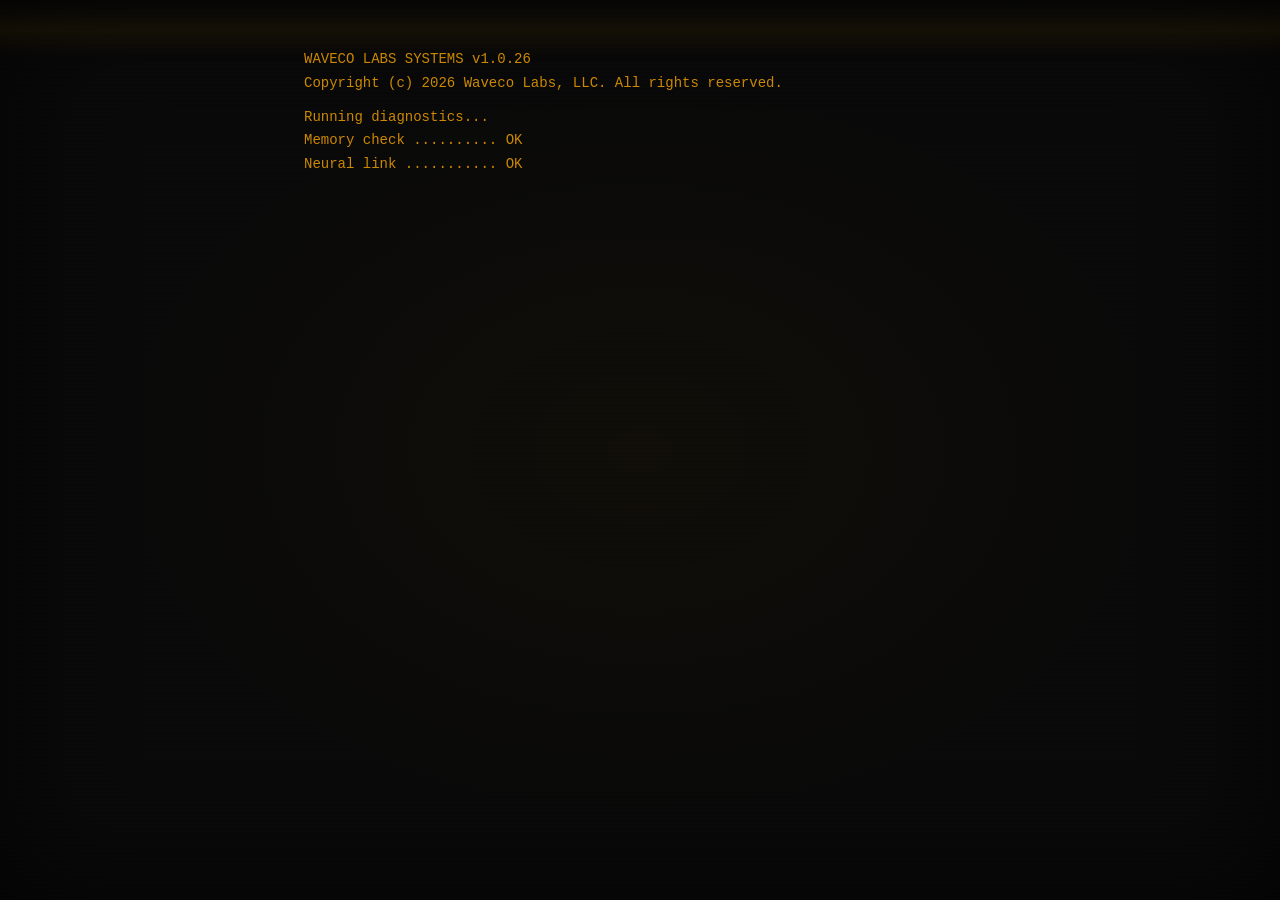
<file: index.html>
<!DOCTYPE html>
<html lang="en">
<head>
<meta charset="UTF-8">
<meta name="viewport" content="width=device-width, initial-scale=1.0">
<title>Waveco Labs</title>
<meta name="description" content="Waveco Labs — AI, consciousness tech, and frontier commercialization.">
<style>
  * { margin: 0; padding: 0; box-sizing: border-box; }

  :root {
    --amber: #FFB000;
    --amber-dim: #CC8800;
    --amber-faint: rgba(255, 176, 0, 0.06);
    --bg: #0A0A0A;
  }

  body {
    background: var(--bg);
    min-height: 100vh;
    font-family: 'Courier New', Courier, monospace;
    font-size: 14px;
    line-height: 1.7;
    color: var(--amber-dim);
    overflow-x: hidden;
  }

  ::selection { background: rgba(255, 176, 0, 0.3); color: var(--amber); }
  ::-webkit-scrollbar { width: 6px; }
  ::-webkit-scrollbar-track { background: var(--bg); }
  ::-webkit-scrollbar-thumb { background: rgba(255, 176, 0, 0.2); border-radius: 3px; }
  ::-webkit-scrollbar-thumb:hover { background: rgba(255, 176, 0, 0.4); }

  .scanlines {
    position: fixed; top: 0; left: 0; right: 0; bottom: 0; z-index: 2; pointer-events: none;
    background: repeating-linear-gradient(0deg, transparent, transparent 2px, rgba(0,0,0,0.08) 2px, rgba(0,0,0,0.08) 4px);
  }

  .glow {
    position: fixed; top: 0; left: 0; right: 0; bottom: 0; z-index: 1; pointer-events: none;
    background: radial-gradient(ellipse at center, rgba(255,176,0,0.03) 0%, transparent 60%);
  }

  .vignette {
    position: fixed; top: 0; left: 0; right: 0; bottom: 0; z-index: 3; pointer-events: none;
    box-shadow: inset 0 0 120px rgba(0,0,0,0.7);
  }

  .scanbeam {
    position: fixed; left: 0; right: 0; height: 60px; z-index: 5; pointer-events: none;
    background: linear-gradient(180deg, transparent 0%, rgba(255,176,0,0.03) 30%, rgba(255,176,0,0.06) 50%, rgba(255,176,0,0.03) 70%, transparent 100%);
    animation: scanbeam 8s ease-in-out infinite;
  }

  .container {
    position: relative; z-index: 4;
    max-width: 720px;
    margin: 0 auto;
    padding: 48px 24px 64px;
  }

  .prompt { color: var(--amber); margin-top: 4px; }
  .user { color: var(--amber-dim); }
  .tilde { color: var(--amber); }
  .dollar { color: var(--amber-dim); }

  .header { color: var(--amber); font-size: 20px; letter-spacing: 6px; font-weight: bold; }
  .text { color: var(--amber-dim); }
  .blank { height: 10px; }

  .dir-entry { display: flex; gap: 16px; flex-wrap: wrap; }
  .dir-name { color: var(--amber); min-width: 280px; }
  .dir-desc { color: var(--amber-dim); font-size: 13px; opacity: 0.7; }

  .product-name { color: var(--amber); font-size: 18px; letter-spacing: 4px; font-weight: bold; }
  .product-sub { color: var(--amber-dim); font-size: 13px; letter-spacing: 1px; }

  .status-badge {
    display: inline-block; border: 1px solid var(--amber-dim);
    padding: 4px 12px; color: var(--amber); font-size: 13px; letter-spacing: 1px;
  }

  .divider { color: var(--amber-dim); opacity: 0.3; letter-spacing: 2px; }

  a { color: var(--amber); text-decoration: none; border-bottom: 1px solid var(--amber-faint); transition: border-color 0.2s; }
  a:hover { border-bottom-color: var(--amber); }

  .cursor-block {
    display: inline-block; width: 8px; height: 16px;
    background: var(--amber); vertical-align: text-bottom;
    animation: blink 1s step-end infinite;
  }

  @keyframes blink { 0%, 100% { opacity: 1; } 50% { opacity: 0; } }
  @keyframes scanbeam { 0% { top: -60px; } 50% { top: 100vh; } 100% { top: -60px; } }

  @media (max-width: 480px) {
    body { font-size: 13px; }
    .container { padding: 32px 16px 48px; }
    .header { font-size: 16px; letter-spacing: 4px; }
    .dir-name { min-width: auto; }
  }
</style>
</head>
<body>

<div class="scanlines"></div>
<div class="glow"></div>
<div class="vignette"></div>
<div class="scanbeam"></div>

<div class="container" id="terminal"></div>

<script>
// LINE TYPES:
// { text, pause }             — instant print, then wait
// { blank, pause }            — empty line, then wait
// { divider, pause }          — divider line
// { prompt, cmd, speed, pause } — show blinking cursor, pause, then type command char by char
// { html, cls, pause }        — instant print with class and innerHTML

var PROMPT_PREFIX = '<span class="user">visitor@waveco</span><span class="user">:</span><span class="tilde">~</span><span class="dollar">$ </span>';

var LINES = [
  // Boot
  { text: 'WAVECO LABS SYSTEMS v1.0.26', pause: 80 },
  { text: 'Copyright (c) 2026 Waveco Labs, LLC. All rights reserved.', pause: 60 },
  { blank: true, pause: 120 },
  { text: 'Running diagnostics...', pause: 300 },
  { text: 'Memory check .......... OK', pause: 180 },
  { text: 'Neural link ........... OK', pause: 180 },
  { text: 'Quantum bridge ........ OK', pause: 180 },
  { text: 'Consciousness array ... OK', pause: 180 },
  { blank: true, pause: 100 },
  { text: 'All systems nominal.', pause: 200 },
  { divider: '=', pause: 300 },
  { blank: true, pause: 100 },

  // About
  { prompt: true, cmd: 'cat /about.txt', speed: 30, waitBefore: 1200, pause: 200 },
  { blank: true, pause: 100 },
  { html: 'WAVECO LABS', cls: 'header', pause: 60 },
  { text: 'We build at the edge of what\'s understood. Waveco Labs exists to', pause: 20 },
  { text: 'take frontier technology \u2014 artificial and biological intelligence,', pause: 20 },
  { text: 'consciousness research, quantum biology systems \u2014 and turn it', pause: 20 },
  { text: 'into products people can actually use. Not demos. Not whitepapers.', pause: 20 },
  { text: 'Working software that ships.', pause: 100 },
  { blank: true, pause: 80 },
  { divider: '-', pause: 200 },
  { blank: true, pause: 100 },

  // Focus areas
  { prompt: true, cmd: 'ls /focus-areas/', speed: 30, waitBefore: 1000, pause: 200 },
  { blank: true, pause: 100 },
  { html: '<span class="dir-name">  artificial-intelligence/</span><span class="dir-desc">Autonomous systems, LLM deployment, agentic workflows</span>', cls: 'dir-entry', pause: 120 },
  { html: '<span class="dir-name">  consciousness-tech/</span><span class="dir-desc">Bioelectric sensing, neurofeedback, inner-state mapping</span>', cls: 'dir-entry', pause: 120 },
  { html: '<span class="dir-name">  frontier-commercialization/</span><span class="dir-desc">Bridging breakthrough research and market-ready products</span>', cls: 'dir-entry', pause: 120 },
  { blank: true, pause: 80 },
  { divider: '-', pause: 200 },
  { blank: true, pause: 100 },

  // Product
  { prompt: true, cmd: 'cat /products/lune.txt', speed: 30, waitBefore: 1200, pause: 200 },
  { blank: true, pause: 100 },
  { html: 'LUNE', cls: 'product-name', pause: 60 },
  { blank: true, pause: 80 },
  { text: 'Cycle tracking through the lens of the cosmos.', pause: 40 },
  { text: 'Built on chronobiology. Designed as art. The menstrual cycle,', pause: 20 },
  { text: 'the lunar cycle, and the science that connects them.', pause: 40 },
  { text: 'A living interface that transforms with biology. Beautiful', pause: 20 },
  { text: 'enough to open just to look at.', pause: 40 },
  { text: 'Local-first privacy. No accounts, no cloud, no data collection.', pause: 100 },
  { blank: true, pause: 80 },
  { html: '<span class="status-badge">STATUS: Coming soon to the App Store</span>', pause: 200 },
  { blank: true, pause: 80 },
  { divider: '-', pause: 200 },
  { blank: true, pause: 100 },

  // Contact
  { prompt: true, cmd: 'cat /contact.txt', speed: 30, waitBefore: 800, pause: 200 },
  { blank: true, pause: 100 },
  { html: '<a href="mailto:info@wavecolabs.com">Email: info@wavecolabs.com</a>', pause: 60 },
  { html: '<a href="https://wavecolabs.com">Web:   wavecolabs.com</a>', pause: 100 },
  { blank: true, pause: 80 },
  { divider: '-', pause: 200 },
  { blank: true, pause: 100 },

  // Final cursor
  { finalCursor: true },
];

var terminal = document.getElementById('terminal');
var lineIdx = 0;

function scrollDown() {
  window.scrollTo({ top: document.body.scrollHeight, behavior: 'smooth' });
}

function createDiv(cls) {
  var div = document.createElement('div');
  if (cls) div.className = cls;
  terminal.appendChild(div);
  return div;
}

function typeCommand(el, prefix, cmd, speed, callback) {
  el.innerHTML = prefix;
  var cmdSpan = document.createElement('span');
  el.appendChild(cmdSpan);
  var i = 0;
  var iv = setInterval(function() {
    i++;
    cmdSpan.textContent = cmd.slice(0, i);
    scrollDown();
    if (i >= cmd.length) {
      clearInterval(iv);
      callback();
    }
  }, speed);
}

function processLine() {
  if (lineIdx >= LINES.length) return;
  var line = LINES[lineIdx];
  lineIdx++;

  // Final blinking cursor
  if (line.finalCursor) {
    var div = createDiv('prompt');
    div.innerHTML = PROMPT_PREFIX + '<span class="cursor-block"></span>';
    scrollDown();
    return;
  }

  // Blank
  if (line.blank) {
    createDiv('blank');
    scrollDown();
    setTimeout(processLine, line.pause || 50);
    return;
  }

  // Divider
  if (line.divider) {
    var ch = line.divider === '=' ? '=' : '-';
    var div = createDiv('divider');
    div.textContent = new Array(64).join(ch);
    scrollDown();
    setTimeout(processLine, line.pause || 50);
    return;
  }

  // Prompt with typed command
  if (line.prompt) {
    // First show blinking cursor and wait
    var waitDiv = createDiv('prompt');
    waitDiv.innerHTML = PROMPT_PREFIX + '<span class="cursor-block"></span>';
    scrollDown();

    setTimeout(function() {
      // Remove the waiting cursor line
      terminal.removeChild(waitDiv);

      // Create the real prompt line and type the command
      var cmdDiv = createDiv('prompt');
      typeCommand(cmdDiv, PROMPT_PREFIX, line.cmd, line.speed || 30, function() {
        setTimeout(processLine, line.pause || 100);
      });
    }, line.waitBefore || 800);
    return;
  }

  // HTML content (instant)
  if (line.html !== undefined) {
    var div = createDiv(line.cls || '');
    div.innerHTML = line.html;
    scrollDown();
    setTimeout(processLine, line.pause || 50);
    return;
  }

  // Plain text (instant)
  if (line.text !== undefined) {
    var div = createDiv('text');
    div.textContent = line.text;
    scrollDown();
    setTimeout(processLine, line.pause || 50);
    return;
  }

  // Fallback
  setTimeout(processLine, 50);
}

// Start
processLine();
</script>

</body>
</html>
</file>
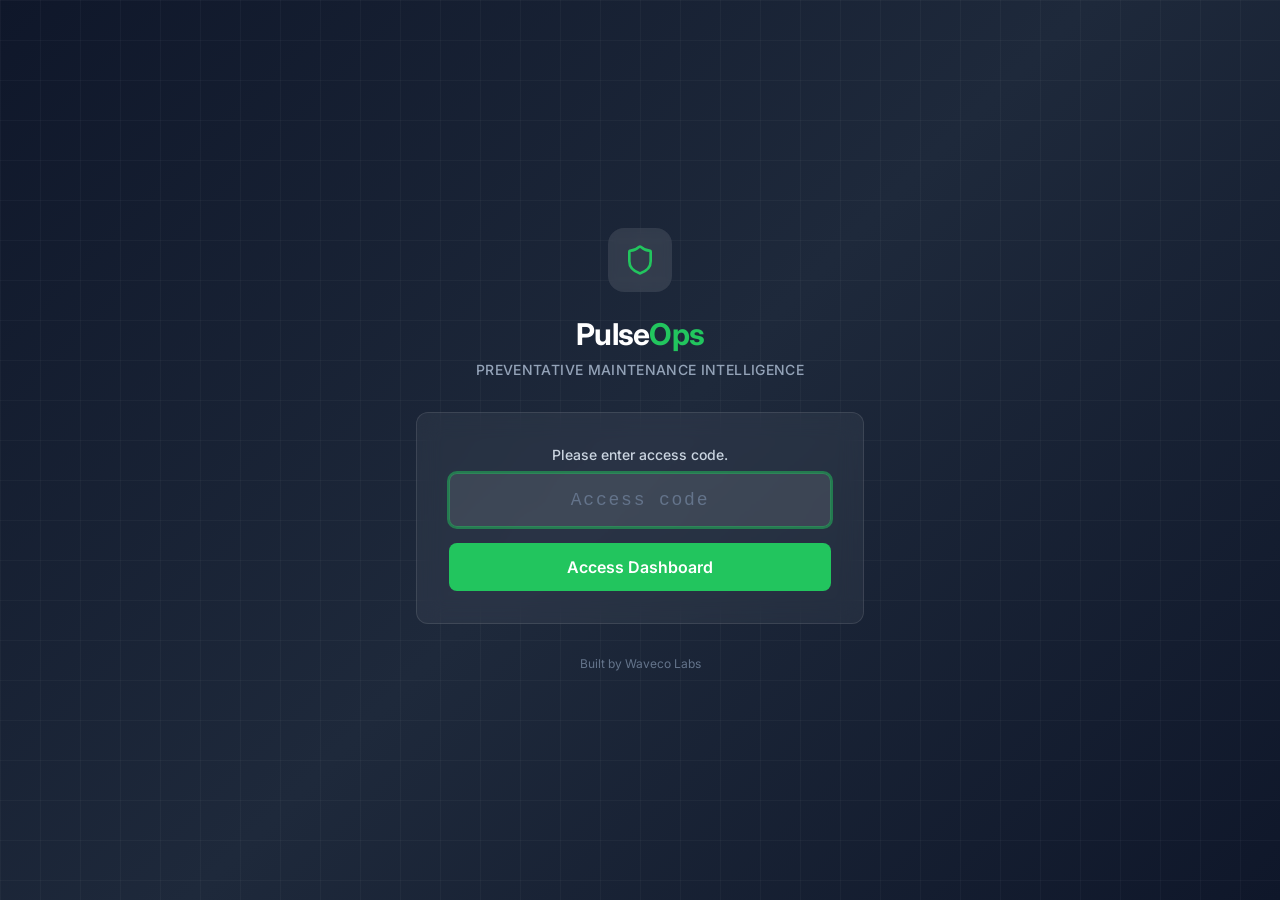
<file: pulseops/index.html>
<!DOCTYPE html>
<html lang="en">
  <head>
    <meta charset="UTF-8" />
    <link rel="icon" type="image/svg+xml" href="/pulseops/favicon.svg" />
    <meta name="viewport" content="width=device-width, initial-scale=1.0" />
    <title>PulseOps — Preventative Maintenance Intelligence</title>
    <link rel="preconnect" href="https://fonts.googleapis.com" />
    <link rel="preconnect" href="https://fonts.gstatic.com" crossorigin />
    <link href="https://fonts.googleapis.com/css2?family=Inter:wght@400;500;600;700;800&display=swap" rel="stylesheet" />
    <script type="module" crossorigin src="/pulseops/assets/index-Um45WdGL.js"></script>
    <link rel="stylesheet" crossorigin href="/pulseops/assets/index-CClvLNpy.css">
  </head>
  <body>
    <div id="root"></div>
  </body>
</html>
</file>
<file: pulseops/assets/index-CClvLNpy.css>
*,:before,:after{--tw-border-spacing-x: 0;--tw-border-spacing-y: 0;--tw-translate-x: 0;--tw-translate-y: 0;--tw-rotate: 0;--tw-skew-x: 0;--tw-skew-y: 0;--tw-scale-x: 1;--tw-scale-y: 1;--tw-pan-x: ;--tw-pan-y: ;--tw-pinch-zoom: ;--tw-scroll-snap-strictness: proximity;--tw-gradient-from-position: ;--tw-gradient-via-position: ;--tw-gradient-to-position: ;--tw-ordinal: ;--tw-slashed-zero: ;--tw-numeric-figure: ;--tw-numeric-spacing: ;--tw-numeric-fraction: ;--tw-ring-inset: ;--tw-ring-offset-width: 0px;--tw-ring-offset-color: #fff;--tw-ring-color: rgb(59 130 246 / .5);--tw-ring-offset-shadow: 0 0 #0000;--tw-ring-shadow: 0 0 #0000;--tw-shadow: 0 0 #0000;--tw-shadow-colored: 0 0 #0000;--tw-blur: ;--tw-brightness: ;--tw-contrast: ;--tw-grayscale: ;--tw-hue-rotate: ;--tw-invert: ;--tw-saturate: ;--tw-sepia: ;--tw-drop-shadow: ;--tw-backdrop-blur: ;--tw-backdrop-brightness: ;--tw-backdrop-contrast: ;--tw-backdrop-grayscale: ;--tw-backdrop-hue-rotate: ;--tw-backdrop-invert: ;--tw-backdrop-opacity: ;--tw-backdrop-saturate: ;--tw-backdrop-sepia: ;--tw-contain-size: ;--tw-contain-layout: ;--tw-contain-paint: ;--tw-contain-style: }::backdrop{--tw-border-spacing-x: 0;--tw-border-spacing-y: 0;--tw-translate-x: 0;--tw-translate-y: 0;--tw-rotate: 0;--tw-skew-x: 0;--tw-skew-y: 0;--tw-scale-x: 1;--tw-scale-y: 1;--tw-pan-x: ;--tw-pan-y: ;--tw-pinch-zoom: ;--tw-scroll-snap-strictness: proximity;--tw-gradient-from-position: ;--tw-gradient-via-position: ;--tw-gradient-to-position: ;--tw-ordinal: ;--tw-slashed-zero: ;--tw-numeric-figure: ;--tw-numeric-spacing: ;--tw-numeric-fraction: ;--tw-ring-inset: ;--tw-ring-offset-width: 0px;--tw-ring-offset-color: #fff;--tw-ring-color: rgb(59 130 246 / .5);--tw-ring-offset-shadow: 0 0 #0000;--tw-ring-shadow: 0 0 #0000;--tw-shadow: 0 0 #0000;--tw-shadow-colored: 0 0 #0000;--tw-blur: ;--tw-brightness: ;--tw-contrast: ;--tw-grayscale: ;--tw-hue-rotate: ;--tw-invert: ;--tw-saturate: ;--tw-sepia: ;--tw-drop-shadow: ;--tw-backdrop-blur: ;--tw-backdrop-brightness: ;--tw-backdrop-contrast: ;--tw-backdrop-grayscale: ;--tw-backdrop-hue-rotate: ;--tw-backdrop-invert: ;--tw-backdrop-opacity: ;--tw-backdrop-saturate: ;--tw-backdrop-sepia: ;--tw-contain-size: ;--tw-contain-layout: ;--tw-contain-paint: ;--tw-contain-style: }*,:before,:after{box-sizing:border-box;border-width:0;border-style:solid;border-color:#e5e7eb}:before,:after{--tw-content: ""}html,:host{line-height:1.5;-webkit-text-size-adjust:100%;-moz-tab-size:4;-o-tab-size:4;tab-size:4;font-family:Inter,system-ui,-apple-system,sans-serif;font-feature-settings:normal;font-variation-settings:normal;-webkit-tap-highlight-color:transparent}body{margin:0;line-height:inherit}hr{height:0;color:inherit;border-top-width:1px}abbr:where([title]){-webkit-text-decoration:underline dotted;text-decoration:underline dotted}h1,h2,h3,h4,h5,h6{font-size:inherit;font-weight:inherit}a{color:inherit;text-decoration:inherit}b,strong{font-weight:bolder}code,kbd,samp,pre{font-family:ui-monospace,SFMono-Regular,Menlo,Monaco,Consolas,Liberation Mono,Courier New,monospace;font-feature-settings:normal;font-variation-settings:normal;font-size:1em}small{font-size:80%}sub,sup{font-size:75%;line-height:0;position:relative;vertical-align:baseline}sub{bottom:-.25em}sup{top:-.5em}table{text-indent:0;border-color:inherit;border-collapse:collapse}button,input,optgroup,select,textarea{font-family:inherit;font-feature-settings:inherit;font-variation-settings:inherit;font-size:100%;font-weight:inherit;line-height:inherit;letter-spacing:inherit;color:inherit;margin:0;padding:0}button,select{text-transform:none}button,input:where([type=button]),input:where([type=reset]),input:where([type=submit]){-webkit-appearance:button;background-color:transparent;background-image:none}:-moz-focusring{outline:auto}:-moz-ui-invalid{box-shadow:none}progress{vertical-align:baseline}::-webkit-inner-spin-button,::-webkit-outer-spin-button{height:auto}[type=search]{-webkit-appearance:textfield;outline-offset:-2px}::-webkit-search-decoration{-webkit-appearance:none}::-webkit-file-upload-button{-webkit-appearance:button;font:inherit}summary{display:list-item}blockquote,dl,dd,h1,h2,h3,h4,h5,h6,hr,figure,p,pre{margin:0}fieldset{margin:0;padding:0}legend{padding:0}ol,ul,menu{list-style:none;margin:0;padding:0}dialog{padding:0}textarea{resize:vertical}input::-moz-placeholder,textarea::-moz-placeholder{opacity:1;color:#9ca3af}input::placeholder,textarea::placeholder{opacity:1;color:#9ca3af}button,[role=button]{cursor:pointer}:disabled{cursor:default}img,svg,video,canvas,audio,iframe,embed,object{display:block;vertical-align:middle}img,video{max-width:100%;height:auto}[hidden]:where(:not([hidden=until-found])){display:none}.container{width:100%}@media(min-width:640px){.container{max-width:640px}}@media(min-width:768px){.container{max-width:768px}}@media(min-width:1024px){.container{max-width:1024px}}@media(min-width:1280px){.container{max-width:1280px}}@media(min-width:1536px){.container{max-width:1536px}}.fixed{position:fixed}.absolute{position:absolute}.relative{position:relative}.inset-0{top:0;right:0;bottom:0;left:0}.-right-0\.5{right:-.125rem}.-top-0\.5{top:-.125rem}.bottom-0{bottom:0}.bottom-0\.5{bottom:.125rem}.bottom-4{bottom:1rem}.left-0{left:0}.left-1\/2{left:50%}.left-3{left:.75rem}.right-0{right:0}.right-4{right:1rem}.top-0{top:0}.top-1\/2{top:50%}.z-10{z-index:10}.z-30{z-index:30}.z-40{z-index:40}.z-50{z-index:50}.z-\[60\]{z-index:60}.col-span-2{grid-column:span 2 / span 2}.mb-0\.5{margin-bottom:.125rem}.mb-1{margin-bottom:.25rem}.mb-2{margin-bottom:.5rem}.mb-3{margin-bottom:.75rem}.mb-4{margin-bottom:1rem}.mb-5{margin-bottom:1.25rem}.mb-6{margin-bottom:1.5rem}.mb-8{margin-bottom:2rem}.ml-2{margin-left:.5rem}.ml-3{margin-left:.75rem}.ml-auto{margin-left:auto}.mr-1{margin-right:.25rem}.mr-2{margin-right:.5rem}.mt-0\.5{margin-top:.125rem}.mt-1{margin-top:.25rem}.mt-1\.5{margin-top:.375rem}.mt-2{margin-top:.5rem}.mt-4{margin-top:1rem}.mt-8{margin-top:2rem}.mt-auto{margin-top:auto}.block{display:block}.inline-block{display:inline-block}.inline{display:inline}.flex{display:flex}.inline-flex{display:inline-flex}.grid{display:grid}.hidden{display:none}.h-1{height:.25rem}.h-1\.5{height:.375rem}.h-16{height:4rem}.h-2{height:.5rem}.h-3{height:.75rem}.h-3\.5{height:.875rem}.h-4{height:1rem}.h-5{height:1.25rem}.h-6{height:1.5rem}.h-8{height:2rem}.h-full{height:100%}.h-screen{height:100vh}.max-h-\[calc\(100vh-220px\)\]{max-height:calc(100vh - 220px)}.min-h-screen{min-height:100vh}.w-1{width:.25rem}.w-1\.5{width:.375rem}.w-16{width:4rem}.w-2{width:.5rem}.w-24{width:6rem}.w-3{width:.75rem}.w-3\.5{width:.875rem}.w-4{width:1rem}.w-5{width:1.25rem}.w-6{width:1.5rem}.w-64{width:16rem}.w-8{width:2rem}.w-full{width:100%}.min-w-0{min-width:0px}.min-w-\[280px\]{min-width:280px}.max-w-\[340px\]{max-width:340px}.max-w-lg{max-width:32rem}.max-w-md{max-width:28rem}.max-w-sm{max-width:24rem}.flex-1{flex:1 1 0%}.shrink-0{flex-shrink:0}.-translate-x-1\/2{--tw-translate-x: -50%;transform:translate(var(--tw-translate-x),var(--tw-translate-y)) rotate(var(--tw-rotate)) skew(var(--tw-skew-x)) skewY(var(--tw-skew-y)) scaleX(var(--tw-scale-x)) scaleY(var(--tw-scale-y))}.-translate-y-1\/2{--tw-translate-y: -50%;transform:translate(var(--tw-translate-x),var(--tw-translate-y)) rotate(var(--tw-rotate)) skew(var(--tw-skew-x)) skewY(var(--tw-skew-y)) scaleX(var(--tw-scale-x)) scaleY(var(--tw-scale-y))}@keyframes pulse{50%{opacity:.5}}.animate-pulse-slow{animation:pulse 2s cubic-bezier(.4,0,.6,1) infinite}.cursor-default{cursor:default}.cursor-not-allowed{cursor:not-allowed}.cursor-pointer{cursor:pointer}.resize-none{resize:none}.appearance-none{-webkit-appearance:none;-moz-appearance:none;appearance:none}.grid-cols-1{grid-template-columns:repeat(1,minmax(0,1fr))}.grid-cols-2{grid-template-columns:repeat(2,minmax(0,1fr))}.grid-cols-7{grid-template-columns:repeat(7,minmax(0,1fr))}.flex-col{flex-direction:column}.flex-wrap{flex-wrap:wrap}.items-start{align-items:flex-start}.items-end{align-items:flex-end}.items-center{align-items:center}.justify-end{justify-content:flex-end}.justify-center{justify-content:center}.justify-between{justify-content:space-between}.gap-0{gap:0px}.gap-0\.5{gap:.125rem}.gap-1{gap:.25rem}.gap-1\.5{gap:.375rem}.gap-2{gap:.5rem}.gap-3{gap:.75rem}.gap-4{gap:1rem}.gap-px{gap:1px}.space-y-1>:not([hidden])~:not([hidden]){--tw-space-y-reverse: 0;margin-top:calc(.25rem * calc(1 - var(--tw-space-y-reverse)));margin-bottom:calc(.25rem * var(--tw-space-y-reverse))}.space-y-2>:not([hidden])~:not([hidden]){--tw-space-y-reverse: 0;margin-top:calc(.5rem * calc(1 - var(--tw-space-y-reverse)));margin-bottom:calc(.5rem * var(--tw-space-y-reverse))}.space-y-3>:not([hidden])~:not([hidden]){--tw-space-y-reverse: 0;margin-top:calc(.75rem * calc(1 - var(--tw-space-y-reverse)));margin-bottom:calc(.75rem * var(--tw-space-y-reverse))}.space-y-4>:not([hidden])~:not([hidden]){--tw-space-y-reverse: 0;margin-top:calc(1rem * calc(1 - var(--tw-space-y-reverse)));margin-bottom:calc(1rem * var(--tw-space-y-reverse))}.overflow-auto{overflow:auto}.overflow-hidden{overflow:hidden}.overflow-x-auto{overflow-x:auto}.overflow-y-auto{overflow-y:auto}.truncate{overflow:hidden;text-overflow:ellipsis;white-space:nowrap}.rounded{border-radius:.25rem}.rounded-2xl{border-radius:1rem}.rounded-full{border-radius:9999px}.rounded-lg{border-radius:.5rem}.rounded-xl{border-radius:.75rem}.rounded-b-xl{border-bottom-right-radius:.75rem;border-bottom-left-radius:.75rem}.rounded-t-xl{border-top-left-radius:.75rem;border-top-right-radius:.75rem}.border{border-width:1px}.border-b{border-bottom-width:1px}.border-t{border-top-width:1px}.border-amber-200{--tw-border-opacity: 1;border-color:rgb(253 230 138 / var(--tw-border-opacity, 1))}.border-blue-200{--tw-border-opacity: 1;border-color:rgb(191 219 254 / var(--tw-border-opacity, 1))}.border-green-100{--tw-border-opacity: 1;border-color:rgb(220 252 231 / var(--tw-border-opacity, 1))}.border-red-100{--tw-border-opacity: 1;border-color:rgb(254 226 226 / var(--tw-border-opacity, 1))}.border-red-200{--tw-border-opacity: 1;border-color:rgb(254 202 202 / var(--tw-border-opacity, 1))}.border-slate-100{--tw-border-opacity: 1;border-color:rgb(241 245 249 / var(--tw-border-opacity, 1))}.border-slate-200{--tw-border-opacity: 1;border-color:rgb(226 232 240 / var(--tw-border-opacity, 1))}.border-status-amber{--tw-border-opacity: 1;border-color:rgb(245 158 11 / var(--tw-border-opacity, 1))}.border-status-gray{--tw-border-opacity: 1;border-color:rgb(107 114 128 / var(--tw-border-opacity, 1))}.border-status-green{--tw-border-opacity: 1;border-color:rgb(34 197 94 / var(--tw-border-opacity, 1))}.border-status-red{--tw-border-opacity: 1;border-color:rgb(239 68 68 / var(--tw-border-opacity, 1))}.border-white\/10{border-color:#ffffff1a}.border-white\/20{border-color:#fff3}.bg-amber-100{--tw-bg-opacity: 1;background-color:rgb(254 243 199 / var(--tw-bg-opacity, 1))}.bg-amber-50{--tw-bg-opacity: 1;background-color:rgb(255 251 235 / var(--tw-bg-opacity, 1))}.bg-black\/20{background-color:#0003}.bg-black\/40{background-color:#0006}.bg-blue-100{--tw-bg-opacity: 1;background-color:rgb(219 234 254 / var(--tw-bg-opacity, 1))}.bg-blue-400{--tw-bg-opacity: 1;background-color:rgb(96 165 250 / var(--tw-bg-opacity, 1))}.bg-blue-50{--tw-bg-opacity: 1;background-color:rgb(239 246 255 / var(--tw-bg-opacity, 1))}.bg-blue-500{--tw-bg-opacity: 1;background-color:rgb(59 130 246 / var(--tw-bg-opacity, 1))}.bg-gray-100{--tw-bg-opacity: 1;background-color:rgb(243 244 246 / var(--tw-bg-opacity, 1))}.bg-gray-50{--tw-bg-opacity: 1;background-color:rgb(249 250 251 / var(--tw-bg-opacity, 1))}.bg-green-100{--tw-bg-opacity: 1;background-color:rgb(220 252 231 / var(--tw-bg-opacity, 1))}.bg-green-50{--tw-bg-opacity: 1;background-color:rgb(240 253 244 / var(--tw-bg-opacity, 1))}.bg-green-50\/60{background-color:#f0fdf499}.bg-navy-900{--tw-bg-opacity: 1;background-color:rgb(15 23 42 / var(--tw-bg-opacity, 1))}.bg-red-100{--tw-bg-opacity: 1;background-color:rgb(254 226 226 / var(--tw-bg-opacity, 1))}.bg-red-50{--tw-bg-opacity: 1;background-color:rgb(254 242 242 / var(--tw-bg-opacity, 1))}.bg-red-50\/60{background-color:#fef2f299}.bg-slate-50{--tw-bg-opacity: 1;background-color:rgb(248 250 252 / var(--tw-bg-opacity, 1))}.bg-status-amber{--tw-bg-opacity: 1;background-color:rgb(245 158 11 / var(--tw-bg-opacity, 1))}.bg-status-gray{--tw-bg-opacity: 1;background-color:rgb(107 114 128 / var(--tw-bg-opacity, 1))}.bg-status-green{--tw-bg-opacity: 1;background-color:rgb(34 197 94 / var(--tw-bg-opacity, 1))}.bg-status-red{--tw-bg-opacity: 1;background-color:rgb(239 68 68 / var(--tw-bg-opacity, 1))}.bg-white{--tw-bg-opacity: 1;background-color:rgb(255 255 255 / var(--tw-bg-opacity, 1))}.bg-white\/10{background-color:#ffffff1a}.bg-white\/20{background-color:#fff3}.bg-white\/5{background-color:#ffffff0d}.p-0\.5{padding:.125rem}.p-1{padding:.25rem}.p-2{padding:.5rem}.p-3{padding:.75rem}.p-4{padding:1rem}.p-6{padding:1.5rem}.p-8{padding:2rem}.px-2{padding-left:.5rem;padding-right:.5rem}.px-2\.5{padding-left:.625rem;padding-right:.625rem}.px-3{padding-left:.75rem;padding-right:.75rem}.px-4{padding-left:1rem;padding-right:1rem}.px-5{padding-left:1.25rem;padding-right:1.25rem}.px-6{padding-left:1.5rem;padding-right:1.5rem}.py-0\.5{padding-top:.125rem;padding-bottom:.125rem}.py-1{padding-top:.25rem;padding-bottom:.25rem}.py-1\.5{padding-top:.375rem;padding-bottom:.375rem}.py-12{padding-top:3rem;padding-bottom:3rem}.py-2{padding-top:.5rem;padding-bottom:.5rem}.py-2\.5{padding-top:.625rem;padding-bottom:.625rem}.py-3{padding-top:.75rem;padding-bottom:.75rem}.py-4{padding-top:1rem;padding-bottom:1rem}.py-8{padding-top:2rem;padding-bottom:2rem}.pb-16{padding-bottom:4rem}.pb-4{padding-bottom:1rem}.pl-10{padding-left:2.5rem}.pl-9{padding-left:2.25rem}.pr-4{padding-right:1rem}.pr-8{padding-right:2rem}.pt-2{padding-top:.5rem}.text-center{text-align:center}.text-right{text-align:right}.font-mono{font-family:ui-monospace,SFMono-Regular,Menlo,Monaco,Consolas,Liberation Mono,Courier New,monospace}.text-3xl{font-size:1.875rem;line-height:2.25rem}.text-\[10px\]{font-size:10px}.text-\[11px\]{font-size:11px}.text-lg{font-size:1.125rem;line-height:1.75rem}.text-sm{font-size:.875rem;line-height:1.25rem}.text-xl{font-size:1.25rem;line-height:1.75rem}.text-xs{font-size:.75rem;line-height:1rem}.font-bold{font-weight:700}.font-medium{font-weight:500}.font-semibold{font-weight:600}.uppercase{text-transform:uppercase}.leading-tight{line-height:1.25}.tracking-tight{letter-spacing:-.025em}.tracking-wide{letter-spacing:.025em}.tracking-wider{letter-spacing:.05em}.tracking-widest{letter-spacing:.1em}.text-amber-600{--tw-text-opacity: 1;color:rgb(217 119 6 / var(--tw-text-opacity, 1))}.text-amber-700{--tw-text-opacity: 1;color:rgb(180 83 9 / var(--tw-text-opacity, 1))}.text-blue-400{--tw-text-opacity: 1;color:rgb(96 165 250 / var(--tw-text-opacity, 1))}.text-blue-500{--tw-text-opacity: 1;color:rgb(59 130 246 / var(--tw-text-opacity, 1))}.text-blue-600{--tw-text-opacity: 1;color:rgb(37 99 235 / var(--tw-text-opacity, 1))}.text-blue-700{--tw-text-opacity: 1;color:rgb(29 78 216 / var(--tw-text-opacity, 1))}.text-gray-600{--tw-text-opacity: 1;color:rgb(75 85 99 / var(--tw-text-opacity, 1))}.text-green-700{--tw-text-opacity: 1;color:rgb(21 128 61 / var(--tw-text-opacity, 1))}.text-navy-900{--tw-text-opacity: 1;color:rgb(15 23 42 / var(--tw-text-opacity, 1))}.text-red-600{--tw-text-opacity: 1;color:rgb(220 38 38 / var(--tw-text-opacity, 1))}.text-red-700{--tw-text-opacity: 1;color:rgb(185 28 28 / var(--tw-text-opacity, 1))}.text-slate-300{--tw-text-opacity: 1;color:rgb(203 213 225 / var(--tw-text-opacity, 1))}.text-slate-400{--tw-text-opacity: 1;color:rgb(148 163 184 / var(--tw-text-opacity, 1))}.text-slate-500{--tw-text-opacity: 1;color:rgb(100 116 139 / var(--tw-text-opacity, 1))}.text-slate-600{--tw-text-opacity: 1;color:rgb(71 85 105 / var(--tw-text-opacity, 1))}.text-slate-700{--tw-text-opacity: 1;color:rgb(51 65 85 / var(--tw-text-opacity, 1))}.text-slate-800{--tw-text-opacity: 1;color:rgb(30 41 59 / var(--tw-text-opacity, 1))}.text-status-amber{--tw-text-opacity: 1;color:rgb(245 158 11 / var(--tw-text-opacity, 1))}.text-status-green{--tw-text-opacity: 1;color:rgb(34 197 94 / var(--tw-text-opacity, 1))}.text-status-red{--tw-text-opacity: 1;color:rgb(239 68 68 / var(--tw-text-opacity, 1))}.text-white{--tw-text-opacity: 1;color:rgb(255 255 255 / var(--tw-text-opacity, 1))}.text-white\/80{color:#fffc}.placeholder-slate-500::-moz-placeholder{--tw-placeholder-opacity: 1;color:rgb(100 116 139 / var(--tw-placeholder-opacity, 1))}.placeholder-slate-500::placeholder{--tw-placeholder-opacity: 1;color:rgb(100 116 139 / var(--tw-placeholder-opacity, 1))}.caret-white{caret-color:#fff}.shadow-2xl{--tw-shadow: 0 25px 50px -12px rgb(0 0 0 / .25);--tw-shadow-colored: 0 25px 50px -12px var(--tw-shadow-color);box-shadow:var(--tw-ring-offset-shadow, 0 0 #0000),var(--tw-ring-shadow, 0 0 #0000),var(--tw-shadow)}.shadow-lg{--tw-shadow: 0 10px 15px -3px rgb(0 0 0 / .1), 0 4px 6px -4px rgb(0 0 0 / .1);--tw-shadow-colored: 0 10px 15px -3px var(--tw-shadow-color), 0 4px 6px -4px var(--tw-shadow-color);box-shadow:var(--tw-ring-offset-shadow, 0 0 #0000),var(--tw-ring-shadow, 0 0 #0000),var(--tw-shadow)}.shadow-sm{--tw-shadow: 0 1px 2px 0 rgb(0 0 0 / .05);--tw-shadow-colored: 0 1px 2px 0 var(--tw-shadow-color);box-shadow:var(--tw-ring-offset-shadow, 0 0 #0000),var(--tw-ring-shadow, 0 0 #0000),var(--tw-shadow)}.filter{filter:var(--tw-blur) var(--tw-brightness) var(--tw-contrast) var(--tw-grayscale) var(--tw-hue-rotate) var(--tw-invert) var(--tw-saturate) var(--tw-sepia) var(--tw-drop-shadow)}.backdrop-blur-md{--tw-backdrop-blur: blur(12px);-webkit-backdrop-filter:var(--tw-backdrop-blur) var(--tw-backdrop-brightness) var(--tw-backdrop-contrast) var(--tw-backdrop-grayscale) var(--tw-backdrop-hue-rotate) var(--tw-backdrop-invert) var(--tw-backdrop-opacity) var(--tw-backdrop-saturate) var(--tw-backdrop-sepia);backdrop-filter:var(--tw-backdrop-blur) var(--tw-backdrop-brightness) var(--tw-backdrop-contrast) var(--tw-backdrop-grayscale) var(--tw-backdrop-hue-rotate) var(--tw-backdrop-invert) var(--tw-backdrop-opacity) var(--tw-backdrop-saturate) var(--tw-backdrop-sepia)}.backdrop-blur-sm{--tw-backdrop-blur: blur(4px);-webkit-backdrop-filter:var(--tw-backdrop-blur) var(--tw-backdrop-brightness) var(--tw-backdrop-contrast) var(--tw-backdrop-grayscale) var(--tw-backdrop-hue-rotate) var(--tw-backdrop-invert) var(--tw-backdrop-opacity) var(--tw-backdrop-saturate) var(--tw-backdrop-sepia);backdrop-filter:var(--tw-backdrop-blur) var(--tw-backdrop-brightness) var(--tw-backdrop-contrast) var(--tw-backdrop-grayscale) var(--tw-backdrop-hue-rotate) var(--tw-backdrop-invert) var(--tw-backdrop-opacity) var(--tw-backdrop-saturate) var(--tw-backdrop-sepia)}.transition{transition-property:color,background-color,border-color,text-decoration-color,fill,stroke,opacity,box-shadow,transform,filter,backdrop-filter;transition-timing-function:cubic-bezier(.4,0,.2,1);transition-duration:.15s}.transition-all{transition-property:all;transition-timing-function:cubic-bezier(.4,0,.2,1);transition-duration:.15s}.transition-colors{transition-property:color,background-color,border-color,text-decoration-color,fill,stroke;transition-timing-function:cubic-bezier(.4,0,.2,1);transition-duration:.15s}.transition-shadow{transition-property:box-shadow;transition-timing-function:cubic-bezier(.4,0,.2,1);transition-duration:.15s}.duration-150{transition-duration:.15s}.duration-200{transition-duration:.2s}:root{--status-red: #EF4444;--status-amber: #F59E0B;--status-green: #22C55E;--status-gray: #6B7280}body{margin:0;font-family:Inter,system-ui,-apple-system,sans-serif;-webkit-font-smoothing:antialiased;-moz-osx-font-smoothing:grayscale}.kanban-scroll::-webkit-scrollbar{width:4px}.kanban-scroll::-webkit-scrollbar-track{background:transparent}.kanban-scroll::-webkit-scrollbar-thumb{background:#cbd5e1;border-radius:2px}.gate-bg{background:linear-gradient(135deg,#0f172a,#1e293b,#0f172a);background-size:400% 400%;animation:gradientShift 8s ease infinite}@keyframes gradientShift{0%,to{background-position:0% 50%}50%{background-position:100% 50%}}.grid-pattern{background-image:linear-gradient(rgba(255,255,255,.03) 1px,transparent 1px),linear-gradient(90deg,rgba(255,255,255,.03) 1px,transparent 1px);background-size:40px 40px}@keyframes shake{0%,to{transform:translate(0)}10%,30%,50%,70%,90%{transform:translate(-4px)}20%,40%,60%,80%{transform:translate(4px)}}.shake{animation:shake .5s ease-in-out}.hover\:-translate-y-0\.5:hover{--tw-translate-y: -.125rem;transform:translate(var(--tw-translate-x),var(--tw-translate-y)) rotate(var(--tw-rotate)) skew(var(--tw-skew-x)) skewY(var(--tw-skew-y)) scaleX(var(--tw-scale-x)) scaleY(var(--tw-scale-y))}.hover\:bg-blue-100:hover{--tw-bg-opacity: 1;background-color:rgb(219 234 254 / var(--tw-bg-opacity, 1))}.hover\:bg-blue-600:hover{--tw-bg-opacity: 1;background-color:rgb(37 99 235 / var(--tw-bg-opacity, 1))}.hover\:bg-green-600:hover{--tw-bg-opacity: 1;background-color:rgb(22 163 74 / var(--tw-bg-opacity, 1))}.hover\:bg-slate-100:hover{--tw-bg-opacity: 1;background-color:rgb(241 245 249 / var(--tw-bg-opacity, 1))}.hover\:bg-slate-200:hover{--tw-bg-opacity: 1;background-color:rgb(226 232 240 / var(--tw-bg-opacity, 1))}.hover\:bg-white\/10:hover{background-color:#ffffff1a}.hover\:bg-white\/5:hover{background-color:#ffffff0d}.hover\:text-blue-700:hover{--tw-text-opacity: 1;color:rgb(29 78 216 / var(--tw-text-opacity, 1))}.hover\:text-slate-600:hover{--tw-text-opacity: 1;color:rgb(71 85 105 / var(--tw-text-opacity, 1))}.hover\:text-slate-700:hover{--tw-text-opacity: 1;color:rgb(51 65 85 / var(--tw-text-opacity, 1))}.hover\:text-slate-800:hover{--tw-text-opacity: 1;color:rgb(30 41 59 / var(--tw-text-opacity, 1))}.hover\:text-white:hover{--tw-text-opacity: 1;color:rgb(255 255 255 / var(--tw-text-opacity, 1))}.hover\:shadow-md:hover{--tw-shadow: 0 4px 6px -1px rgb(0 0 0 / .1), 0 2px 4px -2px rgb(0 0 0 / .1);--tw-shadow-colored: 0 4px 6px -1px var(--tw-shadow-color), 0 2px 4px -2px var(--tw-shadow-color);box-shadow:var(--tw-ring-offset-shadow, 0 0 #0000),var(--tw-ring-shadow, 0 0 #0000),var(--tw-shadow)}.focus\:border-status-green\/50:focus{border-color:#22c55e80}.focus\:outline-none:focus{outline:2px solid transparent;outline-offset:2px}.focus\:ring-2:focus{--tw-ring-offset-shadow: var(--tw-ring-inset) 0 0 0 var(--tw-ring-offset-width) var(--tw-ring-offset-color);--tw-ring-shadow: var(--tw-ring-inset) 0 0 0 calc(2px + var(--tw-ring-offset-width)) var(--tw-ring-color);box-shadow:var(--tw-ring-offset-shadow),var(--tw-ring-shadow),var(--tw-shadow, 0 0 #0000)}.focus\:ring-blue-500\/30:focus{--tw-ring-color: rgb(59 130 246 / .3)}.focus\:ring-status-green\/30:focus{--tw-ring-color: rgb(34 197 94 / .3)}.focus\:ring-status-green\/50:focus{--tw-ring-color: rgb(34 197 94 / .5)}.disabled\:cursor-not-allowed:disabled{cursor:not-allowed}.disabled\:opacity-50:disabled{opacity:.5}.group:hover .group-hover\:text-slate-900{--tw-text-opacity: 1;color:rgb(15 23 42 / var(--tw-text-opacity, 1))}@media(min-width:640px){.sm\:grid-cols-2{grid-template-columns:repeat(2,minmax(0,1fr))}.sm\:flex-row{flex-direction:row}}@media(min-width:768px){.md\:grid-cols-3{grid-template-columns:repeat(3,minmax(0,1fr))}}@media(min-width:1024px){.lg\:flex{display:flex}.lg\:hidden{display:none}.lg\:grid-cols-3{grid-template-columns:repeat(3,minmax(0,1fr))}.lg\:grid-cols-6{grid-template-columns:repeat(6,minmax(0,1fr))}.lg\:pb-0{padding-bottom:0}}@media(min-width:1280px){.xl\:grid-cols-4{grid-template-columns:repeat(4,minmax(0,1fr))}}
</file>
